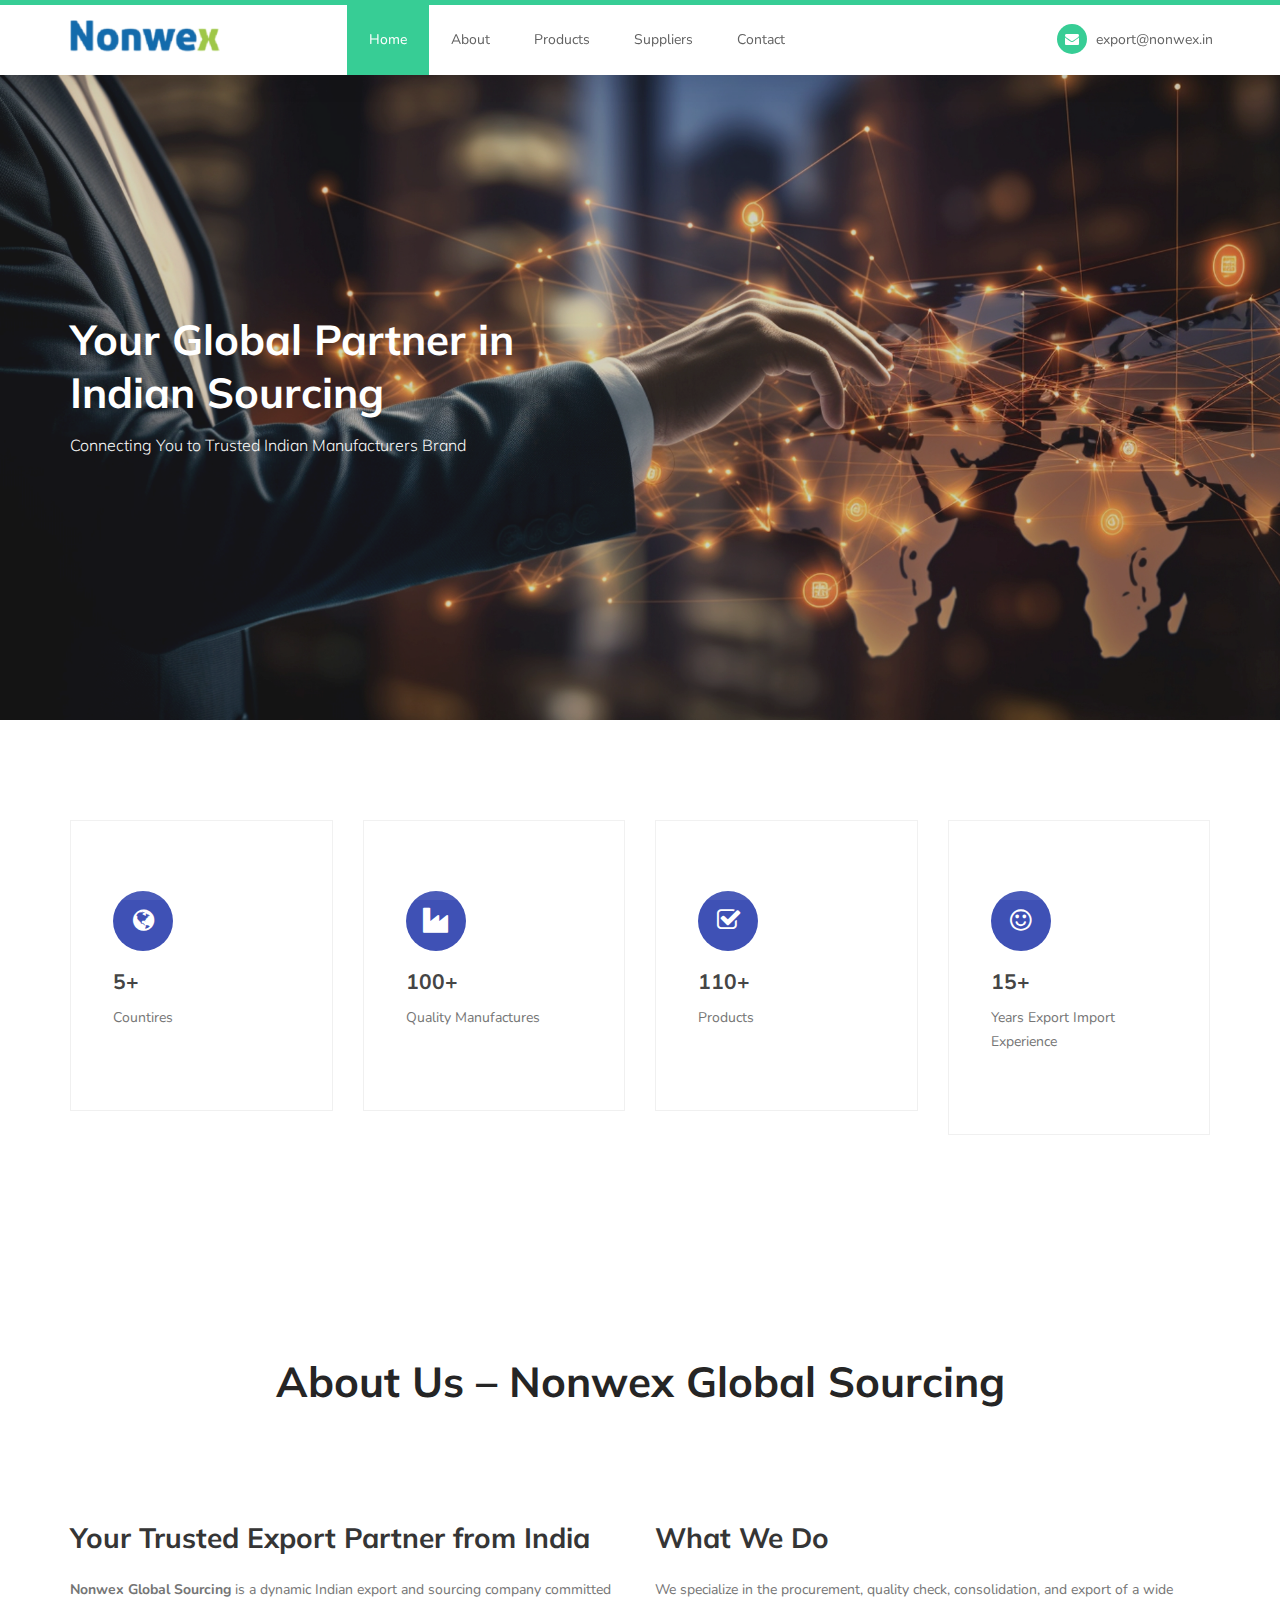
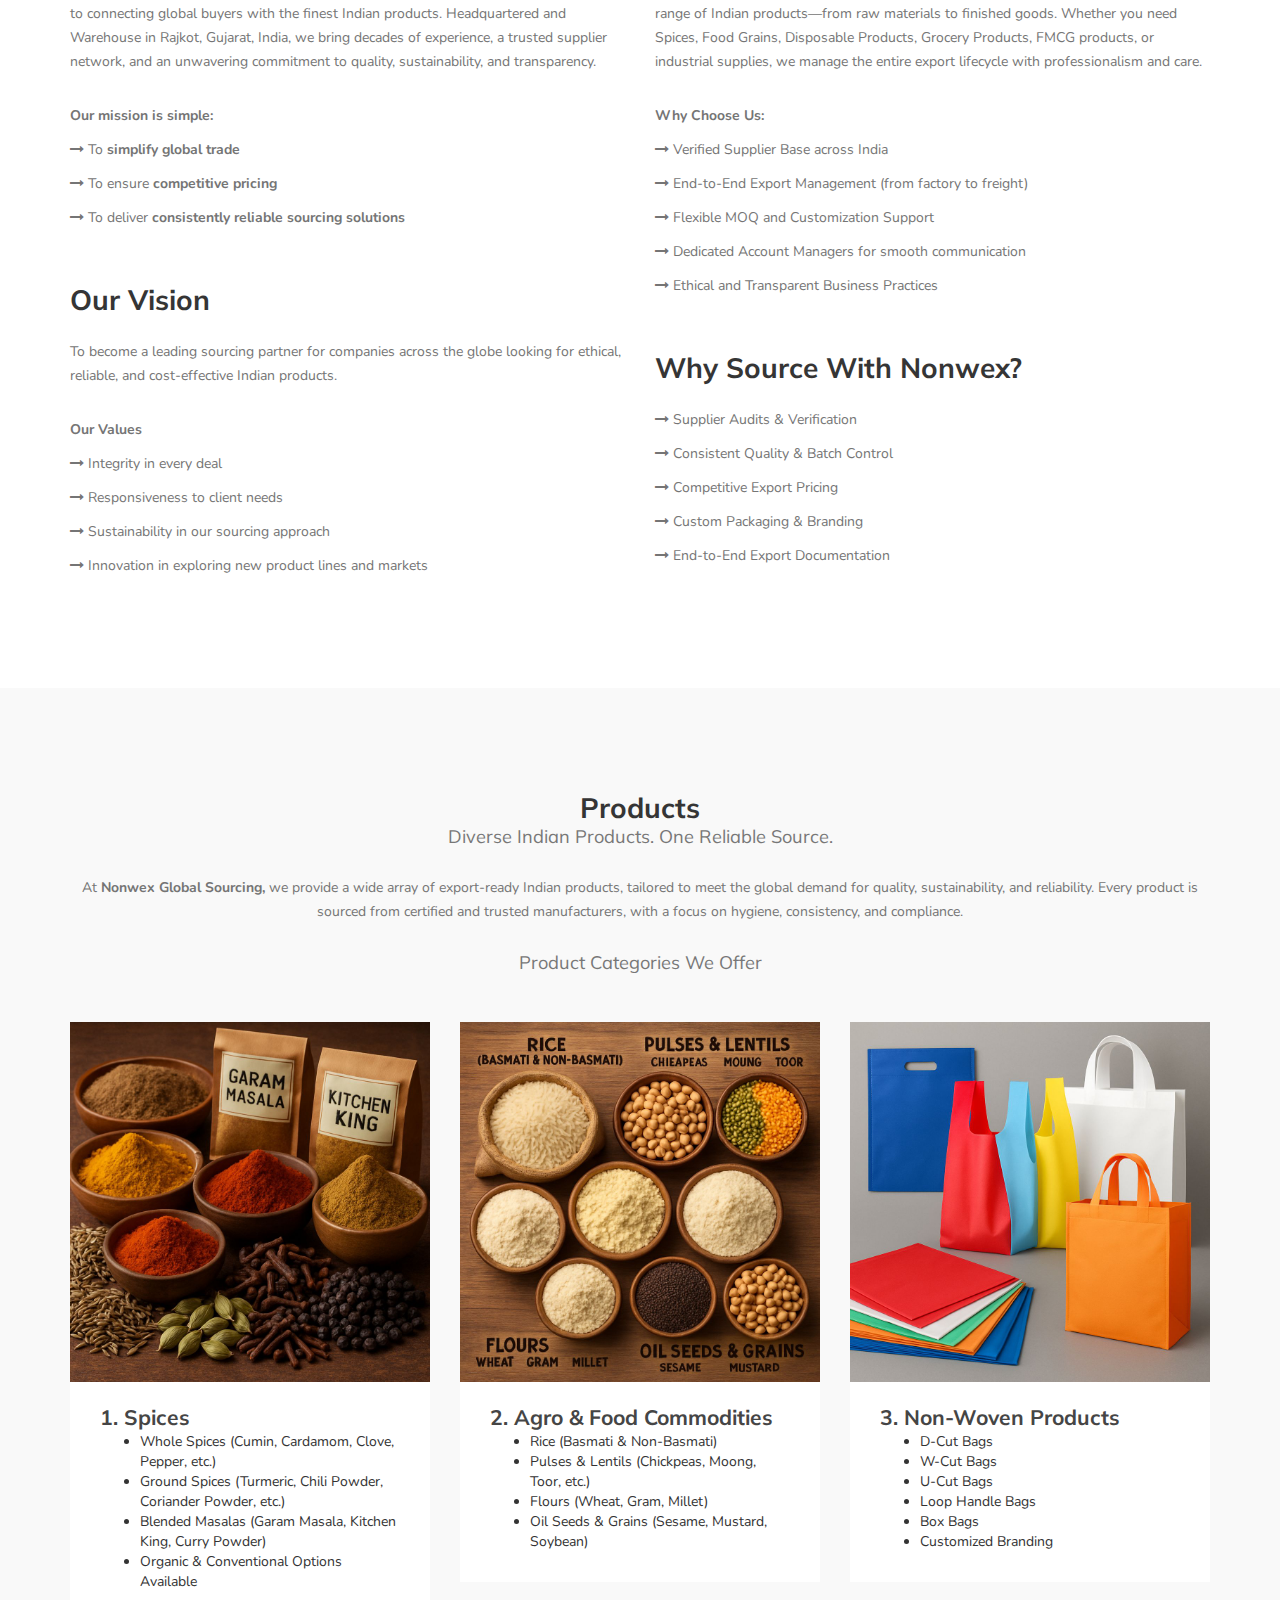
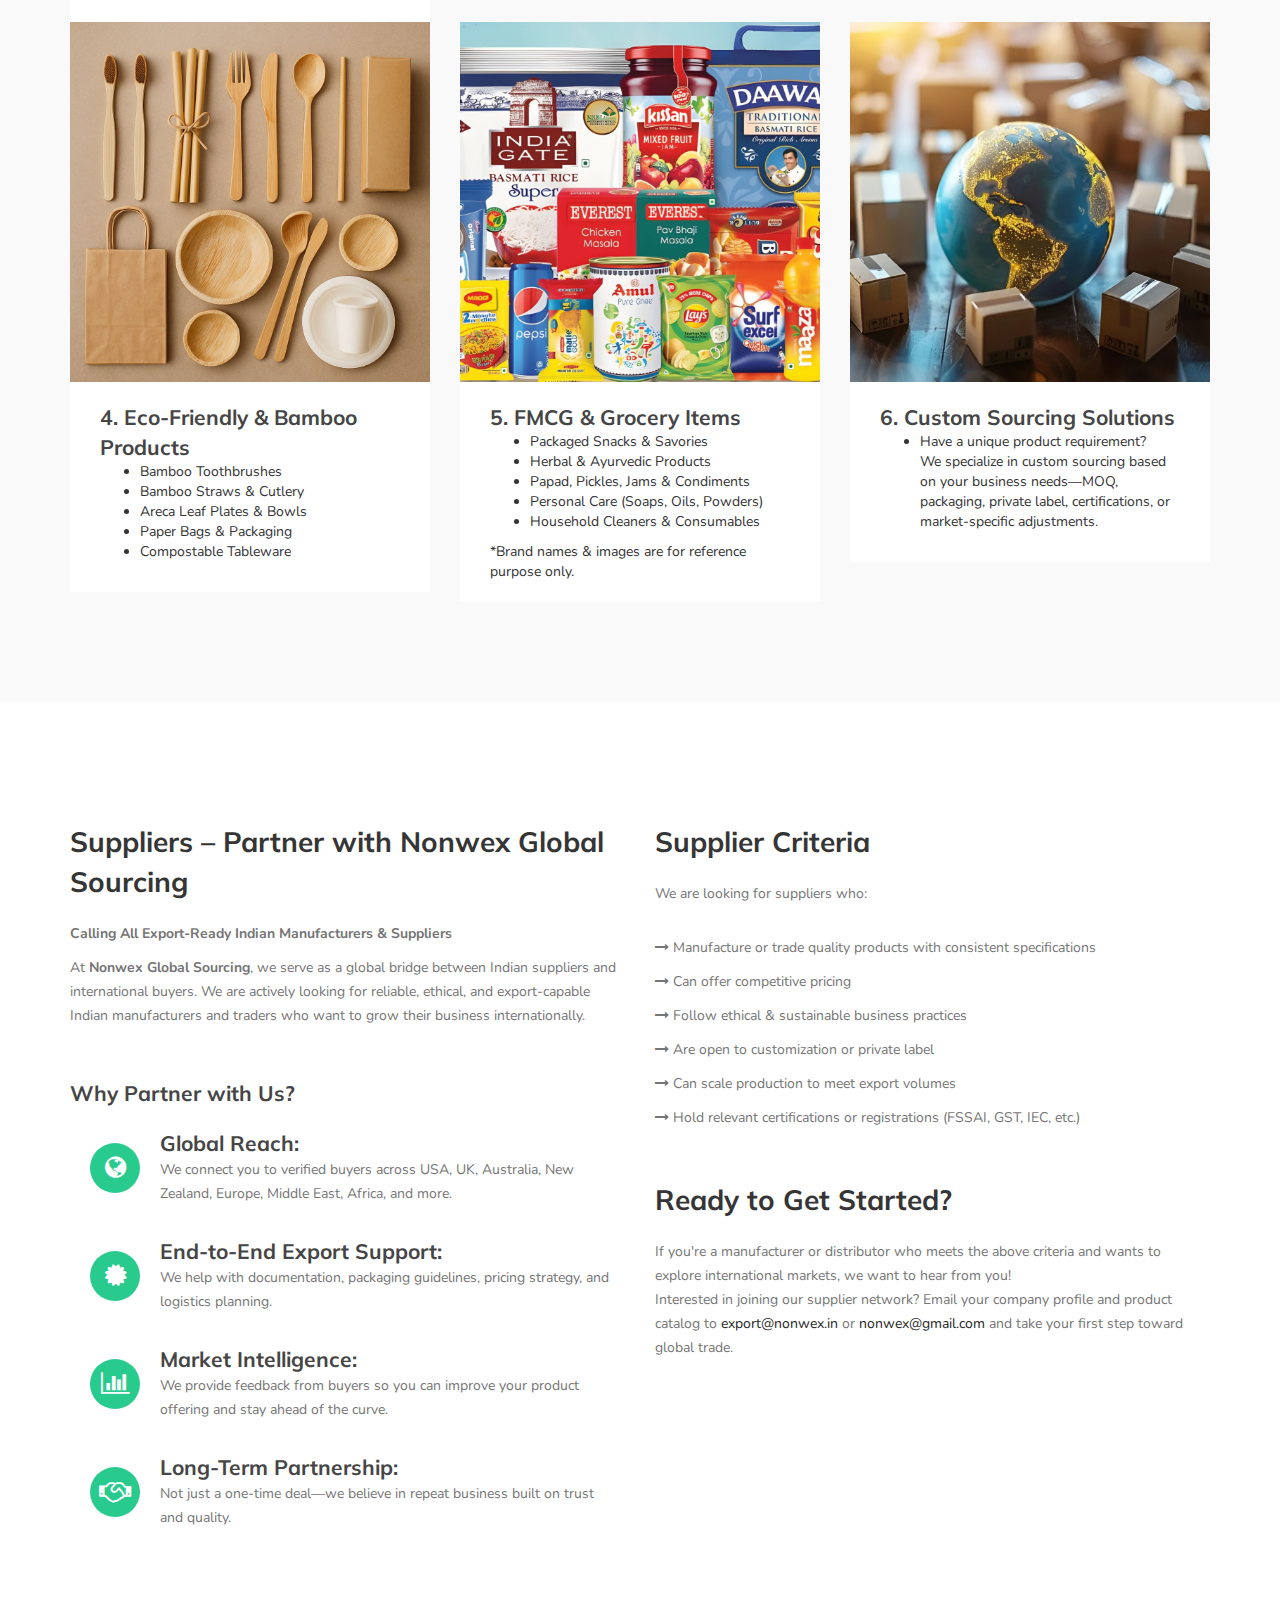
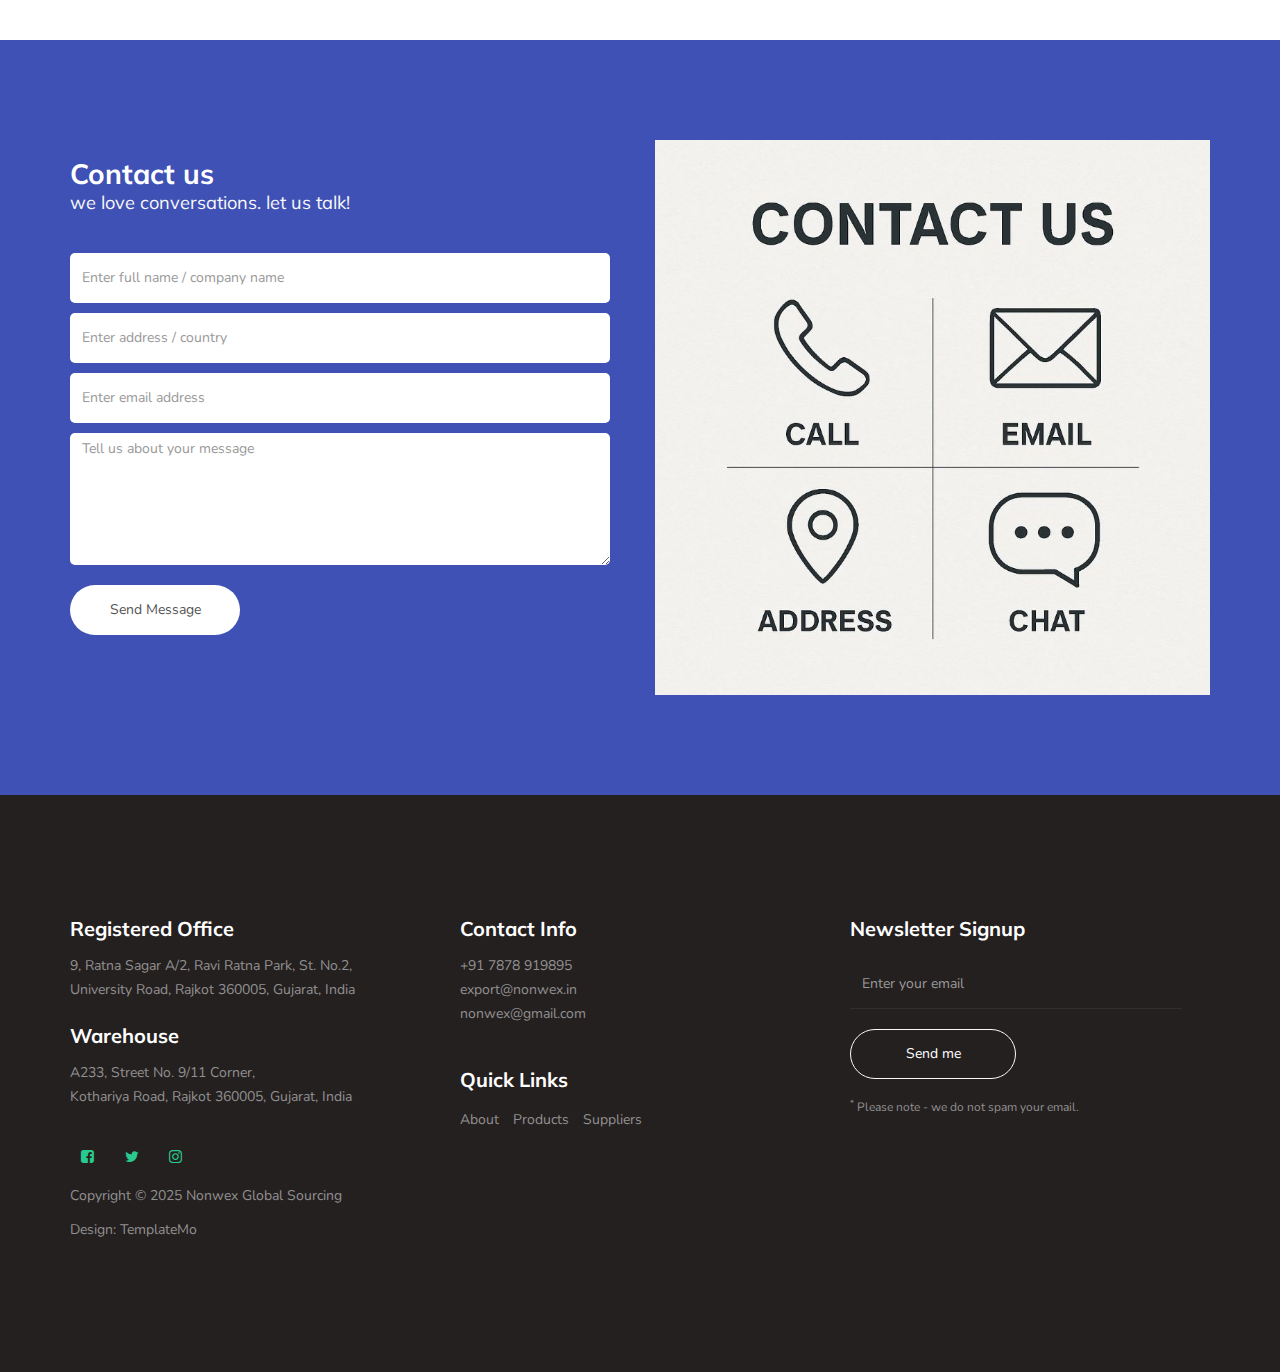
<file: index.html>
<!DOCTYPE html>
<html lang="en">
<head>

     <title>Nonwex Global Sourcing | Wholesale Product Sourcing & Export Solutions | One-Stop Source for Indian Goods & Manufacturing</title>

     <script>
    function showError(event) {
      event.preventDefault(); // Prevent form submission
      document.getElementById("error-message").style.display = "block";
    }
  </script>
  <style>
    #error-message {
      display: none;
      color: white;
      margin-top: 10px;
    }
  </style>

<!-- 

Known Template 

https://templatemo.com/tm-516-known

-->
     <meta charset="UTF-8">
     <meta http-equiv="X-UA-Compatible" content="IE=Edge">
     <meta name="description" content="">
     <meta name="keywords" content="">
     <meta name="author" content="">
     <meta name="viewport" content="width=device-width, initial-scale=1, maximum-scale=1">

     <link rel="stylesheet" href="css/bootstrap.min.css">
     <link rel="stylesheet" href="css/font-awesome.min.css">
     <link rel="stylesheet" href="css/owl.carousel.css">
     <link rel="stylesheet" href="css/owl.theme.default.min.css">

     <!-- MAIN CSS -->
     <link rel="stylesheet" href="css/templatemo-style.css">

</head>
<body id="top" data-spy="scroll" data-target=".navbar-collapse" data-offset="50">

     <!-- PRE LOADER -->
     <section class="preloader">
          <div class="spinner">

               <span class="spinner-rotate"></span>
               
          </div>
     </section>


     <!-- MENU -->
     <section class="navbar custom-navbar navbar-fixed-top" role="navigation">
          <div class="container">

               <div class="navbar-header">
                    <button class="navbar-toggle" data-toggle="collapse" data-target=".navbar-collapse">
                         <span class="icon icon-bar"></span>
                         <span class="icon icon-bar"></span>
                         <span class="icon icon-bar"></span>
                    </button>

                    <!-- lOGO TEXT HERE -->
                    <a href="#" class="navbar-brand"><img src="images/nonwexlogo.png"></a>
               </div>

               <!-- MENU LINKS -->
               <div class="collapse navbar-collapse">
                    <ul class="nav navbar-nav navbar-nav-first">
                         <li><a href="#top" class="smoothScroll">Home</a></li>
                         <li><a href="#about" class="smoothScroll">About</a></li>
                         <li><a href="#team" class="smoothScroll">Products</a></li>
                         <li><a href="#about2" class="smoothScroll">Suppliers</a></li>
                         <li><a href="#contact" class="smoothScroll">Contact</a></li>
                    </ul>

                    <ul class="nav navbar-nav navbar-right">
                         <li><a href="mailto:export@nonwex.in"><i class="fa fa-envelope"></i> export@nonwex.in</a></li>
                    </ul>
               </div>

          </div>
     </section>


     <!-- HOME -->
     <section id="home">
          <div class="row">

                    <div class="owl-carousel owl-theme home-slider">
                         <div class="item item-first">
                              <div class="caption">
                                   <div class="container">
                                        <div class="col-md-6 col-sm-12">
                                             <h1>Your Global Partner in Indian Sourcing</h1>
                                             <h3>Connecting You to Trusted Indian Manufacturers Brand</h3>
                                        </div>
                                   </div>
                              </div>
                         </div>

                         <div class="item item-second">
                              <div class="caption">
                                   <div class="container">
                                        <div class="col-md-6 col-sm-12">
                                             <h1>Quality - Commitment - On-Time Delivery</h1>
                                             <h3>Exporting Products with Precision & Reliability</h3>
                                        </div>
                                   </div>
                              </div>
                         </div>

                         <div class="item item-third">
                              <div class="caption">
                                   <div class="container">
                                        <div class="col-md-6 col-sm-12">
                                             <h1>From Factory to Port, We Manage It All</h1>
                                             <h3>End-to-End Sourcing & Export Services</h3>
                                        </div>
                                   </div>
                              </div>
                         </div>

                         <div class="item item-fourth">
                              <div class="caption">
                                   <div class="container">
                                        <div class="col-md-6 col-sm-12">
                                             <h1>Customized Sourcing for Every Business Need</h1>
                                             <h3>Diverse Products. One Trusted Exporter</h3>
                                        </div>
                                   </div>
                              </div>
                         </div>

                         <div class="item item-fifth">
                              <div class="caption">
                                   <div class="container">
                                        <div class="col-md-6 col-sm-12">
                                             <h1>Simplifying Global Trade, One Shipment at a Time</h1>
                                             <h3>Export Excellence from India to the World</h3>
                                        </div>
                                   </div>
                              </div>
                         </div>
                    </div>
          </div>
     </section>


     <!-- FEATURE -->
     <section id="feature">
          <div class="container">
               <div class="row">

                    <div class="col-md-3 col-sm-3">
                         <div class="feature-thumb">
                              <span><i class="fa fa-globe"></i></span>
                              <h3>5+</h3>
                              <p>Countires</p>
                         </div>
                    </div>

                    <div class="col-md-3 col-sm-3">
                         <div class="feature-thumb">
                              <span><i class="fa fa-industry"></i></span>
                              <h3>100+</h3>
                              <p>Quality Manufactures</p>
                         </div>
                    </div>

                    <div class="col-md-3 col-sm-3">
                         <div class="feature-thumb">
                              <span><i class="fa fa-check-square-o"></i></span>
                              <h3>110+</h3>
                              <p>Products</p>
                         </div>
                    </div>

                    <div class="col-md-3 col-sm-3">
                         <div class="feature-thumb">
                              <span><i class="fa fa-smile-o"></i></span>
                              <h3>15+</h3>
                              <p>Years Export Import Experience</p>
                         </div>
                    </div>

               </div>
          </div>
     </section>


     <!-- ABOUT -->
     <section id="about">
          <div class="container">
               <h1 style="text-align: center;">About Us – Nonwex Global Sourcing</h1><br><br><br><br>
               <div class="row">

                    <div class="col-md-6 col-sm-12">
                         <div class="about-info">
                              <h2>Your Trusted Export Partner from India</h2>
                              <p><B>Nonwex Global Sourcing</B> is a dynamic Indian export and sourcing company committed to connecting global buyers with the finest Indian products. Headquartered and Warehouse in Rajkot, Gujarat, India, we bring decades of experience, a trusted supplier network, and an unwavering commitment to quality, sustainability, and transparency.</p><br>
                              <p><B>Our mission is simple:</B></p>
                              <p><i class="fa fa-long-arrow-right"></i> To <b>simplify global trade</b></p>
                              <p><i class="fa fa-long-arrow-right"></i> To ensure <b>competitive pricing</b></p>
                              <p><i class="fa fa-long-arrow-right"></i> To deliver <b>consistently reliable sourcing solutions</b></p>
                              <BR>
                              <h2>Our Vision</h2>
                              <p>To become a leading sourcing partner for companies across the globe looking for ethical, reliable, and cost-effective Indian products.</p><br>
                              <p><B>Our Values</B></p>
                              <p><i class="fa fa-long-arrow-right"></i> Integrity in every deal</p>
                              <p><i class="fa fa-long-arrow-right"></i> Responsiveness to client needs</p>
                              <p><i class="fa fa-long-arrow-right"></i> Sustainability in our sourcing approach</p>
                              <p><i class="fa fa-long-arrow-right"></i> Innovation in exploring new product lines and markets</p>
                         </div>
                    </div>

                    <div class="col-md-6 col-sm-12">
                         <div class="about-info">
                              <h2>What We Do</h2>
                              <p>We specialize in the procurement, quality check, consolidation, and export of a wide range of Indian products—from raw materials to finished goods. Whether you need Spices, Food Grains, Disposable Products, Grocery Products, FMCG products, or industrial supplies, we manage the entire export lifecycle with professionalism and care.</p><br>
                              <p><B>Why Choose Us:</B></p>
                              <p><i class="fa fa-long-arrow-right"></i> Verified Supplier Base across India</p>
                              <p><i class="fa fa-long-arrow-right"></i> End-to-End Export Management (from factory to freight)</p>
                              <p><i class="fa fa-long-arrow-right"></i> Flexible MOQ and Customization Support</p>
                              <p><i class="fa fa-long-arrow-right"></i> Dedicated Account Managers for smooth communication</p>
                              <p><i class="fa fa-long-arrow-right"></i> Ethical and Transparent Business Practices</p>
                              <BR>
                              <h2>Why Source With Nonwex?</h2>
                              <p><i class="fa fa-long-arrow-right"></i> Supplier Audits & Verification</p>
                              <p><i class="fa fa-long-arrow-right"></i> Consistent Quality & Batch Control</p>
                              <p><i class="fa fa-long-arrow-right"></i> Competitive Export Pricing</p>
                              <p><i class="fa fa-long-arrow-right"></i> Custom Packaging & Branding</p>
                              <p><i class="fa fa-long-arrow-right"></i> End-to-End Export Documentation</p>
                         </div>
                    </div>
               </div>
          </div>
     </section>


     <!-- TEAM -->
     <section id="team">
          <div class="container">
               <div class="row">

                    <div class="col-md-12 col-sm-12">
                         <div class="section-title">
                              <h2>Products <small>Diverse Indian Products. One Reliable Source.</small></h2><br>
                              <p>At <B>Nonwex Global Sourcing,</B> we provide a wide array of export-ready Indian products, tailored to meet the global demand for quality, sustainability, and reliability. Every product is sourced from certified and trusted manufacturers, with a focus on hygiene, consistency, and compliance.</p><br>
                              <h2><small>Product Categories We Offer</small></h2>
                         </div>
                    </div>

                    <div class="col-md-4 col-sm-6">
                         <div class="team-thumb">
                              <div class="team-image">
                                   <img src="images/author-image1.jpg" class="img-responsive" alt="">
                              </div>
                              <div class="team-info">
                                   <h3>1. Spices</h3>
                                   <ol style="list-style-type: disc;">
                                        <li><span>Whole Spices (Cumin, Cardamom, Clove, Pepper, etc.)</span></li>
                                        <li><span>Ground Spices (Turmeric, Chili Powder, Coriander Powder, etc.)</span></li>
                                        <li><span>Blended Masalas (Garam Masala, Kitchen King, Curry Powder)</span></li>
                                        <li><span>Organic & Conventional Options Available</span></li>
                                   </ol>
                              </div>
                         </div>
                    </div>

                    <div class="col-md-4 col-sm-6">
                         <div class="team-thumb">
                              <div class="team-image">
                                   <img src="images/author-image2.jpg" class="img-responsive" alt="">
                              </div>
                              <div class="team-info">
                                   <h3>2. Agro & Food Commodities</h3>
                                   <ol style="list-style-type: disc;">
                                        <li><span>Rice (Basmati & Non-Basmati)</span></li>
                                        <li><span>Pulses & Lentils (Chickpeas, Moong, Toor, etc.)</span></li>
                                        <li><span>Flours (Wheat, Gram, Millet)</span></li>
                                        <li><span>Oil Seeds & Grains (Sesame, Mustard, Soybean)</span></li>
                                   </ol>
                              </div>
                         </div>
                    </div>

                    <div class="col-md-4 col-sm-6">
                         <div class="team-thumb">
                              <div class="team-image">
                                   <img src="images/author-image3.jpg" class="img-responsive" alt="">
                              </div>
                              <div class="team-info">
                                   <h3>3. Non-Woven Products</h3>
                                   <ol style="list-style-type: disc;">
                                        <li><span>D-Cut Bags</span></li>
                                        <li><span>W-Cut Bags</span></li>
                                        <li><span>U-Cut Bags</span></li>
                                        <li><span>Loop Handle Bags</span></li>
                                        <li><span>Box Bags</span></li>
                                        <li><span>Customized Branding</span></li>
                                   </ol>
                              </div>
                         </div>
                    </div>

               </div>

               <div class="row">

                    <div class="col-md-4 col-sm-6">
                         <div class="team-thumb">
                              <div class="team-image">
                                   <img src="images/author-image4.jpg" class="img-responsive" alt="">
                              </div>
                              <div class="team-info">
                                   <h3>4. Eco-Friendly & Bamboo Products</h3>
                                   <ol style="list-style-type: disc;">
                                        <li><span>Bamboo Toothbrushes</span></li>
                                        <li><span>Bamboo Straws & Cutlery</span></li>
                                        <li><span>Areca Leaf Plates & Bowls</span></li>
                                        <li><span>Paper Bags & Packaging</span></li>
                                        <li><span>Compostable Tableware</span></li>
                                   </ol>
                              </div>
                         </div>
                    </div>

                    <div class="col-md-4 col-sm-6">
                         <div class="team-thumb">
                              <div class="team-image">
                                   <img src="images/author-image5.jpg" class="img-responsive" alt="">
                              </div>
                              <div class="team-info">
                                   <h3>5. FMCG & Grocery Items</h3>
                                   <ol style="list-style-type: disc;">
                                        <li><span>Packaged Snacks & Savories</span></li>
                                        <li><span>Herbal & Ayurvedic Products</span></li>
                                        <li><span>Papad, Pickles, Jams & Condiments</span></li>
                                        <li><span>Personal Care (Soaps, Oils, Powders)</span></li>
                                        <li><span>Household Cleaners & Consumables</span></li>
                                   </ol>
                                   <span>*Brand names & images are for reference purpose only.</span>
                              </div>
                         </div>
                    </div>

                    <div class="col-md-4 col-sm-6">
                         <div class="team-thumb">
                              <div class="team-image">
                                   <img src="images/author-image6.jpg" class="img-responsive" alt="">
                              </div>
                              <div class="team-info">
                                   <h3>6. Custom Sourcing Solutions</h3>
                                   <ol style="list-style-type: disc;">
                                        <li><span>Have a unique product requirement?<br>We specialize in custom sourcing based on your business needs—MOQ, packaging, private label, certifications, or market-specific adjustments.</span></li>
                                   </ol>
                              </div>
                         </div>
                    </div>

               </div>

     </section>

     <!-- ABOUT2 -->
     <section id="about2">
          <div class="container">
               <div class="row">

                    <div class="col-md-6 col-sm-12">
                         <div class="about-info">
                              <h2>Suppliers – Partner with Nonwex Global Sourcing</h2>
                              <p><b>Calling All Export-Ready Indian Manufacturers & Suppliers</b></p>
                              <p>At <b>Nonwex Global Sourcing</b>, we serve as a global bridge between Indian suppliers and international buyers. We are actively looking for reliable, ethical, and export-capable Indian manufacturers and traders who want to grow their business internationally.</p>
                              <br>
                              <h3>Why Partner with Us?</h3>
                              <figure>
                                   <span><i class="fa fa-globe"></i></span>
                                   <figcaption>
                                        <h3>Global Reach:</h3>
                                        <p>We connect you to verified buyers across USA, UK, Australia, New Zealand, Europe, Middle East, Africa, and more.</p>
                                   </figcaption>
                              </figure>

                              <figure>
                                   <span><i class="fa fa-certificate"></i></span>
                                   <figcaption>
                                        <h3>End-to-End Export Support:</h3>
                                        <p>We help with documentation, packaging guidelines, pricing strategy, and logistics planning.</p>
                                   </figcaption>
                              </figure>

                              <figure>
                                   <span><i class="fa fa-bar-chart-o"></i></span>
                                   <figcaption>
                                        <h3>Market Intelligence:</h3>
                                        <p>We provide feedback from buyers so you can improve your product offering and stay ahead of the curve.</p>
                                   </figcaption>
                              </figure>

                              <figure>
                                   <span><i class="fa fa-handshake-o"></i></span>
                                   <figcaption>
                                        <h3>Long-Term Partnership:</h3>
                                        <p>Not just a one-time deal—we believe in repeat business built on trust and quality.</p>
                                   </figcaption>
                              </figure>
                         </div>
                    </div>

                    <div class="col-md-6 col-sm-12">
                         <div class="about-info">
                              <h2>Supplier Criteria</h2>
                              <p>We are looking for suppliers who:</p><br>
                              <p><i class="fa fa-long-arrow-right"></i> Manufacture or trade quality products with consistent specifications</p>
                              <p><i class="fa fa-long-arrow-right"></i> Can offer competitive pricing</p>
                              <p><i class="fa fa-long-arrow-right"></i> Follow ethical & sustainable business practices</p>
                              <p><i class="fa fa-long-arrow-right"></i> Are open to customization or private label</p>
                              <p><i class="fa fa-long-arrow-right"></i> Can scale production to meet export volumes</p>
                              <p><i class="fa fa-long-arrow-right"></i> Hold relevant certifications or registrations (FSSAI, GST, IEC, etc.)</p>
                              <BR>
                              <h2>Ready to Get Started?</h2>
                              <p>If you're a manufacturer or distributor who meets the above criteria and wants to explore international markets, we want to hear from you!<BR>Interested in joining our supplier network? Email your company profile and product catalog to <a href="mailto:export@nonwex.in">export@nonwex.in</a> or <a href="mailto:nonwex@gmail.com">nonwex@gmail.com</a> and take your first step toward global trade.</p><br>
                         </div>
                    </div>

               </div>
          </div>
     </section>

     <!-- CONTACT -->
     <section id="contact">
          <div class="container">
               <div class="row">

                    <div class="col-md-6 col-sm-12">
                         <form id="contact-form" role="form" action="" method="post" onsubmit="showError(event)">
                              <div class="section-title">
                                   <h2>Contact us <small>we love conversations. let us talk!</small></h2>
                              </div>

                              <div class="col-md-12 col-sm-12">
                                   <input type="text" class="form-control" placeholder="Enter full name / company name" name="name" required="">

                                   <input type="text" class="form-control" placeholder="Enter address / country" name="name" required="">
                    
                                   <input type="email" class="form-control" placeholder="Enter email address" name="email" required="">

                                   <textarea class="form-control" rows="6" placeholder="Tell us about your message" name="message" required=""></textarea>
                              </div>

                              <div class="col-md-4 col-sm-12">
                                   <input type="submit" class="form-control" name="send message" value="Send Message">
                              </div>

                              <div id="error-message">
                                   Some Technical Error, Please email us your requirements.
                              </div>

                         </form>
                    </div>

                    <div class="col-md-6 col-sm-12">
                         <div class="contact-image">
                              <img src="images/contact-image.jpg" class="img-responsive" alt="Contact Us">
                         </div>
                    </div>

               </div>
          </div>
     </section>       


     <!-- FOOTER -->
     <footer id="footer">
          <div class="container">
               <div class="row">

                    <div class="col-md-4 col-sm-6">
                         <div class="footer-info">
                              <div class="section-title">
                                   <h2>Registered Office</h2>
                              </div>
                              <address>
                                   <p>9, Ratna Sagar A/2, Ravi Ratna Park, St. No.2,<br> University Road, Rajkot 360005, Gujarat, India</p>
                              </address>

                              <div class="section-title">
                                   <h2>Warehouse</h2>
                              </div>
                              <address>
                                   <p>A233, Street No. 9/11 Corner,<br> Kothariya Road, Rajkot 360005, Gujarat, India</p>
                              </address>

                              <ul class="social-icon">
                                   <li><a href="#" class="fa fa-facebook-square" attr="facebook icon"></a></li>
                                   <li><a href="#" class="fa fa-twitter"></a></li>
                                   <li><a href="#" class="fa fa-instagram"></a></li>
                              </ul>

                              <div class="copyright-text"> 
                                   <p>Copyright &copy; 2025 Nonwex Global Sourcing</p>
                                   
                                   <p>Design: TemplateMo</p>
                              </div>
                         </div>
                    </div>

                    <div class="col-md-4 col-sm-6">
                         <div class="footer-info">
                              <div class="section-title">
                                   <h2>Contact Info</h2>
                              </div>
                              <address>
                                   <p>+91 7878 919895</p>
                                   <p><a href="mailto:export@nonwex.in">export@nonwex.in</a></p>
                                   <p><a href="mailto:nonwex@gmail.com">nonwex@gmail.com</a></p>
                              </address>

                              <div class="footer_menu">
                                   <h2>Quick Links</h2>
                                   <ul>
                                        <li><a href="#about">About</a></li>
                                        <li><a href="#team">Products</a></li>
                                        <li><a href="#courses">Suppliers</a></li>
                                        <li><a href="#" class="smoothScroll"></a></li>
                                   </ul>
                              </div>
                         </div>
                    </div>

                    <div class="col-md-4 col-sm-12">
                         <div class="footer-info newsletter-form">
                              <div class="section-title">
                                   <h2>Newsletter Signup</h2>
                              </div>
                              <div>
                                   <div class="form-group">
                                        <form action="#" method="get" onsubmit="showError(event)">
                                             <input type="email" class="form-control" placeholder="Enter your email" name="email" id="email" required="">
                                             <input type="submit" class="form-control" name="submit" id="form-submit" value="Send me">
                                             <div id="error-message">
                                                  Some Technical Error, Please email us.
                                             </div>
                                        </form>
                                        <span><sup>*</sup> Please note - we do not spam your email.</span>
                                   </div>
                              </div>
                         </div>
                    </div>
                    
               </div>
          </div>
     </footer>


     <!-- SCRIPTS -->
     <script src="js/jquery.js"></script>
     <script src="js/bootstrap.min.js"></script>
     <script src="js/owl.carousel.min.js"></script>
     <script src="js/smoothscroll.js"></script>
     <script src="js/custom.js"></script>

</body>
</html>
</file>
<file: css/templatemo-style.css>
/*

Known Template 

https://templatemo.com/tm-516-known

*/

  @import url('https://fonts.googleapis.com/css?family=Muli:300,700|Nunito');

  body {
    background: #ffffff;
    font-family: 'Nunito', sans-serif;
    overflow-x: hidden;
    padding-top: 70px;
  }


  /*---------------------------------------
     TYPOGRAPHY              
  -----------------------------------------*/

  h1,h2,h3,h4,h5,h6 {
    font-family: 'Muli', sans-serif;
    font-weight: bold;
    line-height: inherit;
  }

  h1 {
    color: #252525;
    font-size: 3em;
    line-height: normal;
  }

  h2 {
    color: #353535;
    font-size: 2em;
    padding-bottom: 10px;
  }

  h3 {
    font-size: 1.5em;
    margin-bottom: 0;
  }

  h3,
  h3 a {
    color: #454545;
  }

  p {
    color: #757575;
    font-size: 14px;
    font-weight: normal;
    line-height: 24px;
  }



  /*---------------------------------------
     GENERAL               
  -----------------------------------------*/

  html{
    -webkit-font-smoothing: antialiased;
  }

  a {
    color: #252525;
    -webkit-transition: 0.5s;
    transition: 0.5s;
    text-decoration: none !important;
  }

  a,
  input, button,
  .form-control {
    -webkit-transition: 0.5s;
    transition: 0.5s;
  }

  a:hover, a:active, a:focus {
    color: #29ca8e;
    outline: none;
  }

  ::-webkit-scrollbar{
    width: 8px;
    height: 8px;
  }

  ::-webkit-scrollbar-thumb {
    cursor: pointer;
    background: #000000;
  }

  .section-title {
    padding-bottom: 40px;
  }

  .section-title h2 {
    margin: 0;
  }

  .section-title small {
    display: block;
  }

  .overlay {
    background: rgba(20,20,20,0.5);
    position: absolute;
    top: 0;
    right: 0;
    bottom: 0;
    left: 0;
    width: 100%;
    height: 100%;
  }

  .entry-form {
    background: #252020;
    border-radius: 100%;
    text-align: center;
    padding: 6em;
    width: 450px;
    height: 450px;
  }

  .entry-form h2 {
    color: #ffffff;
    margin: 0;
  }

  .entry-form .form-control {
    background: transparent;
    border: 0;
    border-bottom: 1px solid;
    border-radius: 0;
    box-shadow: none;
    height: 45px;
    margin: 10px 0;
  }

  .entry-form .submit-btn {
    background: #ffffff;
    border-radius: 50px;
    border: 0;
    color: #252020;
    width: 50%;
    height: 50px;
    margin: 30px auto;
    margin-bottom: 10px;
  }

  .entry-form .submit-btn:hover {
    background: #3f51b5;
    color: #ffffff;
  }

  section {
    position: relative;
    padding: 100px 0;
  }

  #team,
  #testimonial {
    background: #f9f9f9;
  }

  #team, 
  #testimonial {
    text-align: center;
  }
  
  #google-map iframe {
    border: 0;
    width: 100%;
    height: 390px;
  }



  /*---------------------------------------
     BUTTONS               
  -----------------------------------------*/

  .section-btn {
    background: transparent;
    border-radius: 50px;
    border: 1px solid #ffffff;
    color: #ffffff;
    font-size: inherit;
    font-weight: normal;
    padding: 15px 30px;
    transition: 0.5s;
  }

  .section-btn:hover {
    background: #ffffff;
    border-color: transparent;
  }



  /*---------------------------------------
       PRE LOADER              
  -----------------------------------------*/

  .preloader {
    position: fixed;
    top: 0;
    left: 0;
    width: 100%;
    height: 100%;
    z-index: 99999;
    display: flex;
    flex-flow: row nowrap;
    justify-content: center;
    align-items: center;
    background: none repeat scroll 0 0 #ffffff;
  }

  .spinner {
    border: 1px solid transparent;
    border-radius: 3px;
    position: relative;
  }

  .spinner:before {
    content: '';
    box-sizing: border-box;
    position: absolute;
    top: 50%;
    left: 50%;
    width: 45px;
    height: 45px;
    margin-top: -10px;
    margin-left: -10px;
    border-radius: 50%;
    border: 1px solid #575757;
    border-top-color: #ffffff;
    animation: spinner .9s linear infinite;
  }

  @-webkit-@keyframes spinner {
    to {transform: rotate(360deg);}
  }

  @keyframes spinner {
    to {transform: rotate(360deg);}
  }



  /*---------------------------------------
      MENU              
  -----------------------------------------*/

  .custom-navbar {
    background: #ffffff;
    border-top: 5px solid #29ca8e;
    border-bottom: 0;
    -webkit-box-shadow: 0 1px 30px rgba(0, 0, 0, 0.1);
    -moz-box-shadow: 0 1px 30px rgba(0, 0, 0, 0.1);
    box-shadow: 0 1px 30px rgba(0, 0, 0, 0.1);
    padding: 12px 0;
    margin-bottom: 0;
    padding: 0;
  }

  .custom-navbar .navbar-brand {
    color: #454545;
    font-size: 18px;
    font-weight: bold;
    line-height: 40px;
  }

  .custom-navbar .navbar-nav.navbar-nav-first {
    margin-left: 8em;
  }

  .custom-navbar .navbar-nav.navbar-right li a {
    padding-right: 12px;
    padding-left: 12px;
  }

  .custom-navbar .navbar-nav.navbar-right li a .fa {
    background: #29ca8e;
    border-radius: 100%;
    color: #ffffff;
    width: 30px;
    height: 30px;
    line-height: 30px;
    text-align: center;
    display: inline-block;
    margin-right: 5px;
  }

  .custom-navbar .nav li a {
    line-height: 40px;
    color: #575757;
    padding-right: 22px;
    padding-left: 22px;
  }

  .custom-navbar .navbar-nav > li > a:hover,
  .custom-navbar .navbar-nav > li > a:focus {
    background-color: transparent;
  }

  .custom-navbar .nav li a:hover {
    background-color: #29ca8e;
    color: #ffffff;
  }

  .custom-navbar .nav li.active > a {
    background-color: #29ca8e;
    color: #ffffff;
  }

  .custom-navbar .navbar-toggle {
    border: none;
    padding-top: 10px;
  }

  .custom-navbar .navbar-toggle {
    background-color: transparent;
  }

  .custom-navbar .navbar-toggle .icon-bar {
    background: #252525;
    border-color: transparent;
  }



  /*---------------------------------------
      HOME  & SLIDER            
  -----------------------------------------*/

  #home {
    padding: 0;
  }

  #home h1 {
    color: #ffffff;
  }

  #home h3 {
    color: #f9f9f9;
    font-size: 16px;
    font-weight: 300;
    margin: 0;
    padding: 5px 0 40px 0;
  }

  @media (min-width: 768px) {
    .home-slider .col-md-6 {
      padding-left: 0;
    }
  }

  .home-slider .caption {
    display: flex;
    justify-content: center;
    flex-direction: column;
    text-align: left;
    background-color: rgba(20,20,20,0.2);
    height: 100%;
    color: #fff;
    cursor: e-resize;
  }

  .home-slider .item {
    background-repeat: no-repeat;
    background-attachment: local;
    background-size: cover;
    height: 650px;
  }
  
  .caption h3 a { color: #FFF; }
  .caption h3 a:hover { color: #FF3; }

  .home-slider .item-first {
    background-image: url(../images/slider-image1.jpg);
	background-position: center;
  }

  .home-slider .item-second {
    background-image: url(../images/slider-image2.jpg);
  }

  .home-slider .item-third {
    background-image: url(../images/slider-image3.jpg);
  }

  .home-slider .item-fourth {
    background-image: url(../images/slider-image4.jpg);
  }

  .home-slider .item-fifth {
    background-image: url(../images/slider-image5.jpg);
  }



  /*---------------------------------------
      FEATURE              
  -----------------------------------------*/

  .feature-thumb {
    border: 1px solid #f0f0f0;
    padding: 5em 3em;
  }

  .feature-thumb span {
    background: #3f51b5;
    border-radius: 50px;
    color: #ffffff;
    font-size: 25px;
    font-weight: bold;
    display: inline-block;
    width: 60px;
    height: 60px;
    line-height: 60px;
    text-align: center;
    margin-bottom: 5px;
  }

  .feature-thumb h3 {
    margin: 10px 0;
  }


  
  /*---------------------------------------
      ABOUT2              
  -----------------------------------------*/

  #about2 figure {
    display: inline-block;
    vertical-align: top;
    margin-left: 15px;
  }

  #about2 figure span {
    float: left;
    margin-left: -15px;
    padding: 15px 20px;
    position: relative;
    top: 20px;
  }

  #about2 figure span i {
    background: #29ca8e;
    border-radius: 50px;
    color: #ffffff;
    font-size: 25px;
    width: 50px;
    height: 50px;
    line-height: 50px;
    text-align: center;
  }



  /*---------------------------------------
      ABOUT              
  -----------------------------------------*/

  #about figure {
    display: inline-block;
    vertical-align: top;
    margin-left: 15px;
  }

  #about figure span {
    float: left;
    margin-left: -15px;
    padding: 15px 20px;
    position: relative;
    top: 20px;
  }

  #about figure span i {
    background: #29ca8e;
    border-radius: 50px;
    color: #ffffff;
    font-size: 25px;
    width: 50px;
    height: 50px;
    line-height: 50px;
    text-align: center;
  }



  /*---------------------------------------
      TEAM              
  -----------------------------------------*/

  .team-thumb {
    background: #ffffff;
    position: relative;
    overflow: hidden;
    text-align: left;
  }

  .team-info {
    padding: 20px 30px;
  }

  .team-image img {
    width: 100%;
  }

  .team-thumb .social-icon {
    border-top: 1px solid #f0f0f0;
    padding: 4px 20px 0 20px;
  }

  .team-thumb .social-icon li a {
    background: #ffffff;
    color: #252020;
  }

  .team-info h3 {
    margin: 0;
  }


  /*---------------------------------------
      COURSES             
  -----------------------------------------*/

  #courses .section-title {
    text-align: center;
  }

  #courses .owl-theme .owl-nav {
    margin-top: 30px;
  }

  #courses .owl-theme .owl-nav [class*=owl-] {
    border-radius: 2px;
    font-size: 16px;
    width: 30px;
    height: 30px;
    line-height: 30px;
    text-align: center;
    padding: 0;
  }

  .courses-thumb {
    background: #f9f9f9;
    position: relative;
  }

  .courses-top {
    position: relative;
  }

  .courses-image {
    background: linear-gradient(to right, #202020, #101010);
  }

  .courses-date {
    background: linear-gradient(rgba(255, 0, 0, 0), rgba(0, 0, 0, 0.6));
    width: 100%;
    position: absolute;
    bottom: 0;
    padding: 20px 25px;
  }

  .courses-date span,
  .courses-author span {
    font-size: 14px;
    font-weight: bold;
  }

  .courses-date span {
    color: #ffffff;
    display: inline-block;
    margin-right: 10px;
  }

  .courses-detail {
    padding: 25px 25px 15px 25px;
  }

  .courses-detail h3 {
    margin: 0 0 2px 0;
  }

  .courses-info {
    border-top: 1px solid #f0f0f0;
    position: relative;
    clear: both;
    padding: 15px 25px;
  }

  .courses-author,
  .courses-author span {
    display: inline-block;
    vertical-align: middle;
  }

  .courses-author img {
    display: inline-block !important;
    border-radius: 50px;
    width: 50px !important;
    height: 50px;
    margin-right: 10px;
  }

  .courses-price {
    float: right;
    margin-top: 10px;
  }

  .courses-price span {
    background: #29ca8e;
    border-radius: 2px;
    color: #ffffff;
    display: block;
    padding: 5px 10px;
  }

  .courses-price.free span {
    background: #3f51b5;
  }



  /*---------------------------------------
     NEWS              
  -----------------------------------------*/

  .news-thumb {
    clear: both;
    position: relative;
    overflow: hidden;
    margin-bottom: 30px;
  }

  .news-thumb .news-image {
    float: left;
    width: 40%;
    margin-right: 30px;
  }

  .news-info h3 {
    margin-top: 5px;
    margin-bottom: 10px;
  }

  .news-date span {
    color: #909090;
    font-weight: bold;
  }



  /*---------------------------------------
      TESTIMONIAL             
  -----------------------------------------*/

  #testimonial .item {
    background: #ffffff;
    margin: 20px 0;
    padding: 4em 3em;
    text-align: left;
  }

  #courses .col-md-4,
  #testimonial .col-md-4 {
    display: block;
    width: 100%;
  }

  #testimonial .item > p {
    font-size: 16px;
    line-height: 26px;
  }

  .tst-rating {
    margin-bottom: 15px;
  }

  .tst-rating .fa {
    color: #3f51b5;
  }

  .tst-image,
  .tst-author {
    display: inline-block;
    vertical-align: middle;
    margin-bottom: 20px;
    text-align: left;
  }

  .tst-image img {
    border-radius: 50px;
    width: 60px !important;
    height: 60px;
    margin-right: 15px;
  }

  .tst-author h4 {
    margin: 0;
  }

  .tst-author span {
    color: #808080;
    font-size: 14px;
  }



  /*---------------------------------------
      CONTACT             
  -----------------------------------------*/

  #contact {
    background: #3f51b5;
  }

  #contact h2 {
    color: #ffffff;
  }

  #contact .section-title {
    padding-bottom: 20px;
  }

  #contact h2 > small,
  #contact p,
  #contact a {
    color: #f9f9f9;
  }

  #contact-form {
    padding: 1em 0;
  }

  #contact-form .col-md-12,
  #contact-form .col-md-4 {
    padding-left: 0;
  }

  #contact-form .form-control {
    border: 0;
    border-radius: 5px;
    box-shadow: none;
    margin: 10px 0;
  }

  #contact-form input {
    height: 50px;
  }

  #contact-form input[type='submit'] {
    border-radius: 50px;
    border: 1px solid transparent;
  }

  #contact-form input[type='submit']:hover {
    background: transparent;
    border-color: #ffffff;
    color: #ffffff;
  }
  



  /*---------------------------------------
     FOOTER              
  -----------------------------------------*/

  footer {
    background: #252020;
    padding: 120px 0;
  }

  footer .section-title {
    padding-bottom: 10px;
  }

  footer h2 {
    font-size: 20px;
  }

  footer a,
  footer p {
    color: #909090;
  }

  footer strong {
    color: #d9d9d9;
  }

  footer address p {
    margin-bottom: 0;
  }

  footer .social-icon {
    margin-top: 25px;
  }

  .footer-info {
    margin-right: 2em;
  }

  .footer-info h2 {
    color: #ffffff;
    padding: 0;
  }

  .footer_menu h2 {
    margin-top: 2em;
  }

  .footer_menu ul {
    margin: 0;
    padding: 0;
  }

  .footer_menu li {
    display: inline-block;
    list-style: none;
    margin: 5px 10px 5px 0;
  }

  .newsletter-form .form-control {
    background: transparent;
    border-radius: 0;
    box-shadow: none;
    border: 0;
    border-bottom: 1px solid #303030;
    height: 50px;
    margin: 5px 0;
  }

  .newsletter-form input[type="submit"] {
    background: transparent;
    border: 1px solid #f9f9f9;
    border-radius: 50px;
    color: #ffffff;
    display: block;
    margin-top: 20px;
    outline: none;
    width: 50%;
  }

  .newsletter-form input[type="submit"]:hover {
    background: #29ca8e;
    border-color: transparent;
  }

  .newsletter-form .form-group span {
    color: #909090;
    display: block;
    font-size: 12px;
    margin-top: 20px;
  }



  /*---------------------------------------
     SOCIAL ICON              
  -----------------------------------------*/

  .social-icon {
    position: relative;
    padding: 0;
    margin: 0;
  }

  .social-icon li {
    display: inline-block;
    list-style: none;
    margin-bottom: 5px;
  }

  .social-icon li a {
    border-radius: 100px;
    color: #29ca8e;
    font-size: 15px;
    width: 35px;
    height: 35px;
    line-height: 35px;
    text-decoration: none;
    text-align: center;
    transition: all 0.4s ease-in-out;
    position: relative;
    margin: 5px 5px 5px 0;
  }

  .social-icon li a:hover {
    background: #29ca8e;
    color: #ffffff;
  }



  /*---------------------------------------
     RESPONSIVE STYLES              
  -----------------------------------------*/

  @media screen and (max-width: 1170px) {
    .custom-navbar .navbar-nav.navbar-nav-first {
      margin-left: inherit;
    }
  }

  @media only screen and (max-width: 992px) {
    section,
    footer {
      padding: 60px 0;
    }

    .home-slider .item {
      background-position: center center;
    }

    .feature-thumb,
    .about-info,
    .team-thumb,
    .footer-info {
      margin-bottom: 50px;
    }

    .contact-image {
      margin-top: 50px;
    }
  }


  @media only screen and (min-width: 768px) and (max-width: 991px) {
    .custom-navbar .nav li a {
      padding-right: 10px;
      padding-left: 10px;
    }
  }

  @media only screen and (max-width: 767px) {
    h1 {
      font-size: 2.5em;
    }

    h1,h2,h3 {
      line-height: normal;
    }

    .custom-navbar {
      background: #ffffff;
      -webkit-box-shadow: 0 1px 30px rgba(0, 0, 0, 0.1);
      -moz-box-shadow: 0 1px 30px rgba(0, 0, 0, 0.1);
      box-shadow: 0 1px 30px rgba(0, 0, 0, 0.1);
      padding: 10px 0;
      text-align: center;
    }

    .custom-navbar .navbar-brand,
    .custom-navbar .nav li a {
      line-height: normal;
    }

    .custom-navbar .nav li a {
      padding: 10px;
    }

    .custom-navbar .navbar-brand,
    .top-nav-collapse .navbar-brand {
      color: #252525;
      font-weight: 600;
    }

    .custom-navbar .nav li a,
    .top-nav-collapse .nav li a {
      color: #575757;
    }

    .custom-navbar .navbar-nav.navbar-right li {
      display: inline-block;
    }

    .footer-info {
      margin-right: 0;
    }

    .footer-info.newsletter-form {
      margin-bottom: 0;
    }

    .entry-form {
      display: block;
      margin: 0 auto;
    }
  }


  @media only screen and (max-width: 580px) {
    h2 {
      font-size: 1.8em;
    }

    #testimonial .item {
      padding: 2em;
    }

    .contact-image {
      margin-top: 0;
    }
  }

  @media only screen and (max-width: 480px) {
    h1 {
      font-size: 2em;
    }

    #home h3 {
      font-size: 14px;
    }

    .entry-form {
      border-radius: 0;
      padding: 2em;
      max-width: 100%;
      max-height: 100%;
      width: inherit;
      height: inherit;
    }
  }
</file>
